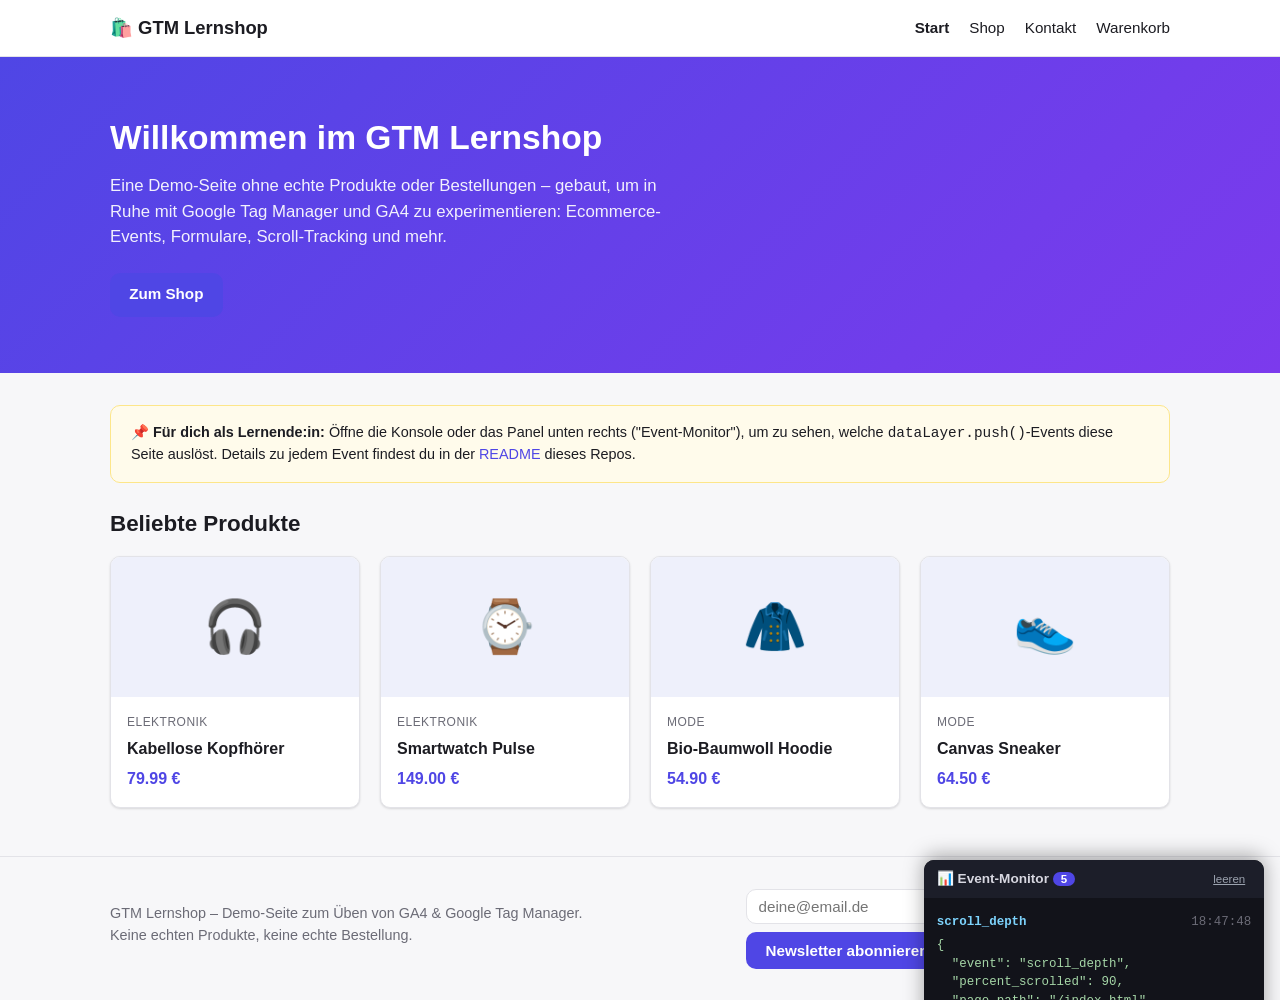
<file: index.html>
<!DOCTYPE html>
<html lang="de">
<head>
<meta charset="UTF-8">
<meta name="viewport" content="width=device-width, initial-scale=1.0">
<title>GTM Lernshop – Startseite</title>
<meta name="description" content="Demo-Onlineshop zum Üben von Google Tag Manager und GA4.">
<!-- Google tag (gtag.js) -->
<script async src="https://www.googletagmanager.com/gtag/js?id=G-CCVJFG1BSR"></script>
<script>
  window.dataLayer = window.dataLayer || [];
  function gtag(){dataLayer.push(arguments);}
  gtag('js', new Date());

  gtag('config', 'G-CCVJFG1BSR');
</script>

<!-- Google Tag Manager -->
<script>(function(w,d,s,l,i){w[l]=w[l]||[];w[l].push({'gtm.start':
new Date().getTime(),event:'gtm.js'});var f=d.getElementsByTagName(s)[0],
j=d.createElement(s),dl=l!='dataLayer'?'&l='+l:'';j.async=true;j.src=
'https://www.googletagmanager.com/gtm.js?id='+i+dl;f.parentNode.insertBefore(j,f);
})(window,document,'script','dataLayer','GTM-TKRJS2MG');</script>
<!-- End Google Tag Manager -->
<link rel="stylesheet" href="assets/css/style.css">
</head>
<body>
<!-- Google Tag Manager (noscript) -->
<noscript><iframe src="https://www.googletagmanager.com/ns.html?id=GTM-TKRJS2MG"
height="0" width="0" style="display:none;visibility:hidden"></iframe></noscript>
<!-- End Google Tag Manager (noscript) -->

<header class="site-header">
  <nav class="nav">
    <a class="nav-logo" href="index.html">🛍️ GTM Lernshop</a>
    <ul class="nav-links">
      <li><a href="index.html"><strong>Start</strong></a></li>
      <li><a href="produkte.html">Shop</a></li>
      <li><a href="kontakt.html">Kontakt</a></li>
      <li><a href="warenkorb.html">Warenkorb <span id="cart-count" class="cart-badge" style="display:none">0</span></a></li>
    </ul>
  </nav>
</header>

<section class="hero">
  <div class="container">
    <h1>Willkommen im GTM Lernshop</h1>
    <p>Eine Demo-Seite ohne echte Produkte oder Bestellungen – gebaut, um in Ruhe mit Google Tag Manager und GA4 zu experimentieren: Ecommerce-Events, Formulare, Scroll-Tracking und mehr.</p>
    <a href="produkte.html" class="btn btn-primary">Zum Shop</a>
  </div>
</section>

<div class="container">

  <div class="notice">
    📌 <strong>Für dich als Lernende:in:</strong> Öffne die Konsole oder das Panel unten rechts ("Event-Monitor"), um zu sehen, welche <code>dataLayer.push()</code>-Events diese Seite auslöst. Details zu jedem Event findest du in der <a href="README.md">README</a> dieses Repos.
  </div>

  <section>
    <h2 class="section-title">Beliebte Produkte</h2>
    <div class="product-grid" id="featured-products"></div>
  </section>

</div>

<footer class="site-footer">
  <div class="container">
    <div>
      <p>GTM Lernshop – Demo-Seite zum Üben von GA4 &amp; Google Tag Manager.<br>Keine echten Produkte, keine echte Bestellung.</p>
    </div>
    <div>
      <form id="newsletter-form" class="newsletter-form" novalidate>
        <input type="email" id="newsletter-email" placeholder="deine@email.de" required>
        <button type="submit" class="btn btn-primary">Newsletter abonnieren</button>
      </form>
    </div>
  </div>
</footer>

<script src="assets/js/products.js"></script>
<script src="assets/js/cart.js"></script>
<script src="assets/js/analytics.js"></script>
<script>
  // Zufällig 4 Produkte als "Beliebte Produkte" zeigen + view_item_list feuern
  const featured = PRODUCTS.slice(0, 4);
  document.getElementById("featured-products").innerHTML = featured.map(p => `
    <div class="product-card">
      <div class="product-thumb">${p.icon}</div>
      <div class="product-card-body">
        <span class="product-category">${p.category}</span>
        <span class="product-name"><a href="produkt.html?id=${p.id}">${p.name}</a></span>
        <span class="product-price">${p.price.toFixed(2)} €</span>
      </div>
    </div>
  `).join("");

  document.addEventListener("DOMContentLoaded", () => {
    trackEvent({
      event: "view_item_list",
      item_list_name: "Beliebte Produkte – Startseite",
      ecommerce: {
        items: featured.map(p => toGa4Item(p))
      }
    });
  });
</script>
</body>
</html>
</file>
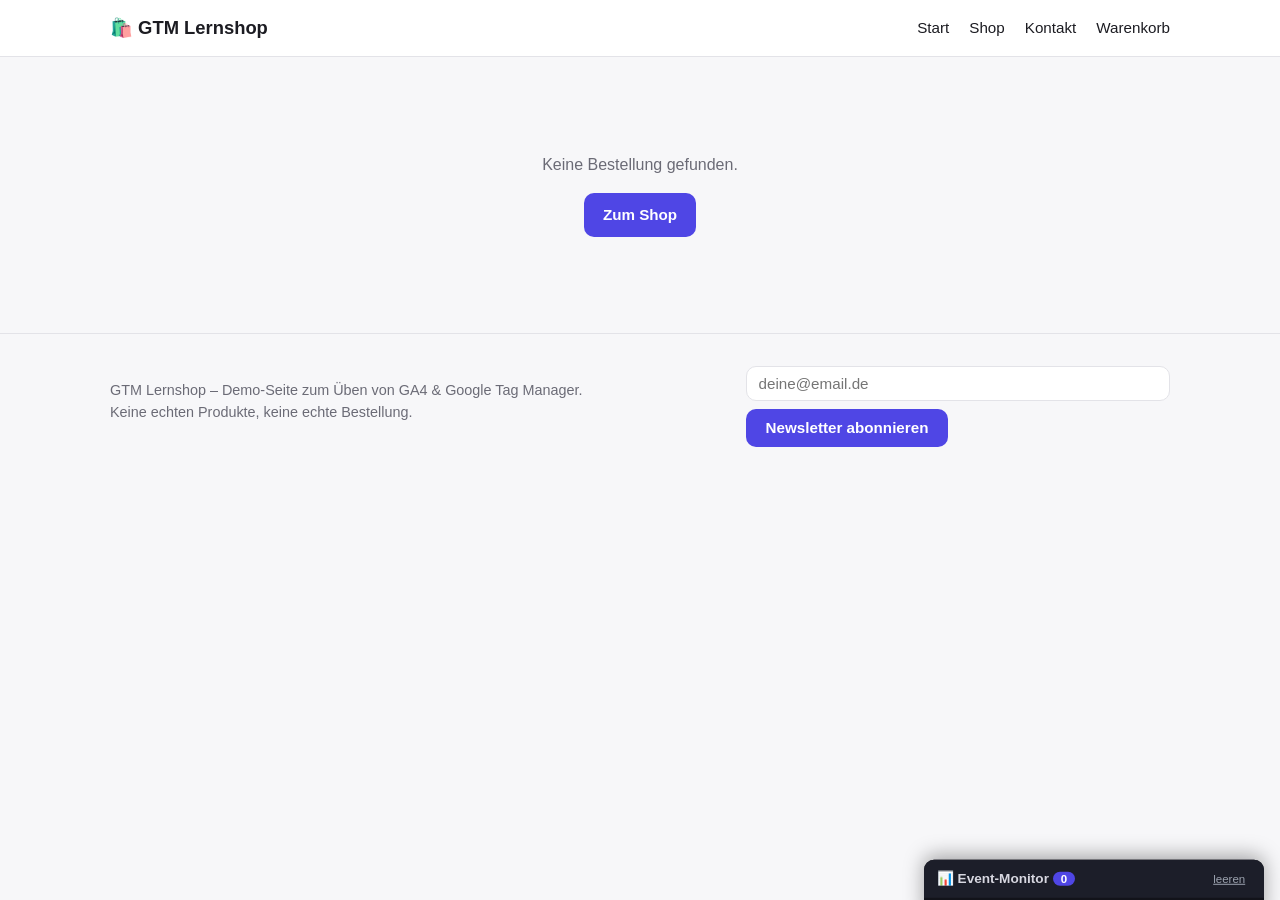
<file: bestellbestaetigung.html>
<!DOCTYPE html>
<html lang="de">
<head>
<meta charset="UTF-8">
<meta name="viewport" content="width=device-width, initial-scale=1.0">
<title>Bestellbestätigung – GTM Lernshop</title>
<!-- Google tag (gtag.js) -->
<script async src="https://www.googletagmanager.com/gtag/js?id=G-CCVJFG1BSR"></script>
<script>
  window.dataLayer = window.dataLayer || [];
  function gtag(){dataLayer.push(arguments);}
  gtag('js', new Date());

  gtag('config', 'G-CCVJFG1BSR');
</script>

<!-- Google Tag Manager -->
<script>(function(w,d,s,l,i){w[l]=w[l]||[];w[l].push({'gtm.start':
new Date().getTime(),event:'gtm.js'});var f=d.getElementsByTagName(s)[0],
j=d.createElement(s),dl=l!='dataLayer'?'&l='+l:'';j.async=true;j.src=
'https://www.googletagmanager.com/gtm.js?id='+i+dl;f.parentNode.insertBefore(j,f);
})(window,document,'script','dataLayer','GTM-TKRJS2MG');</script>
<!-- End Google Tag Manager -->
<link rel="stylesheet" href="assets/css/style.css">
</head>
<body>
<!-- Google Tag Manager (noscript) -->
<noscript><iframe src="https://www.googletagmanager.com/ns.html?id=GTM-TKRJS2MG"
height="0" width="0" style="display:none;visibility:hidden"></iframe></noscript>
<!-- End Google Tag Manager (noscript) -->

<header class="site-header">
  <nav class="nav">
    <a class="nav-logo" href="index.html">🛍️ GTM Lernshop</a>
    <ul class="nav-links">
      <li><a href="index.html">Start</a></li>
      <li><a href="produkte.html">Shop</a></li>
      <li><a href="kontakt.html">Kontakt</a></li>
      <li><a href="warenkorb.html">Warenkorb <span id="cart-count" class="cart-badge" style="display:none">0</span></a></li>
    </ul>
  </nav>
</header>

<div class="container" style="margin-top:2rem; max-width:600px;">
  <div id="confirmation-content"></div>
</div>

<footer class="site-footer">
  <div class="container">
    <div>
      <p>GTM Lernshop – Demo-Seite zum Üben von GA4 &amp; Google Tag Manager.<br>Keine echten Produkte, keine echte Bestellung.</p>
    </div>
    <div>
      <form id="newsletter-form" class="newsletter-form" novalidate>
        <input type="email" id="newsletter-email" placeholder="deine@email.de" required>
        <button type="submit" class="btn btn-primary">Newsletter abonnieren</button>
      </form>
    </div>
  </div>
</footer>

<script src="assets/js/products.js"></script>
<script src="assets/js/cart.js"></script>
<script src="assets/js/analytics.js"></script>
<script>
  const content = document.getElementById("confirmation-content");
  const orderRaw = sessionStorage.getItem("gtm_demo_last_order");

  if (!orderRaw) {
    content.innerHTML = `
      <div class="empty-state">
        <p>Keine Bestellung gefunden.</p>
        <a href="produkte.html" class="btn btn-primary">Zum Shop</a>
      </div>`;
  } else {
    const order = JSON.parse(orderRaw);

    content.innerHTML = `
      <div class="confirmation-box">
        <div class="confirmation-icon">✅</div>
        <h1>Danke für deine Demo-Bestellung!</h1>
        <p>Bestellnummer: <strong>${order.transaction_id}</strong></p>
        <p>Gesamtbetrag: <strong>${order.value.toFixed(2)} €</strong></p>
        <p style="color:var(--color-muted); font-size:0.9rem;">Dies ist keine echte Bestellung – es wurde nichts verschickt oder bezahlt.</p>
        <a href="produkte.html" class="btn btn-secondary">Weiter einkaufen</a>
      </div>
    `;

    // Dedupe-Schutz: Das purchase-Event darf pro Bestellung nur EINMAL feuern,
    // auch wenn diese Seite neu geladen wird (z.B. per F5). Ein typischer
    // Stolperstein bei echten GA4-Ecommerce-Implementierungen.
    const firedKey = "gtm_demo_purchase_fired_" + order.transaction_id;
    if (!sessionStorage.getItem(firedKey)) {
      document.addEventListener("DOMContentLoaded", () => {
        trackEcommerceEvent("purchase", {
          transaction_id: order.transaction_id,
          currency: order.currency,
          value: order.value,
          tax: order.tax,
          shipping: order.shipping,
          items: order.items
        });
        sessionStorage.setItem(firedKey, "true");
        clearCart();
      });
    }
  }
</script>
</body>
</html>
</file>
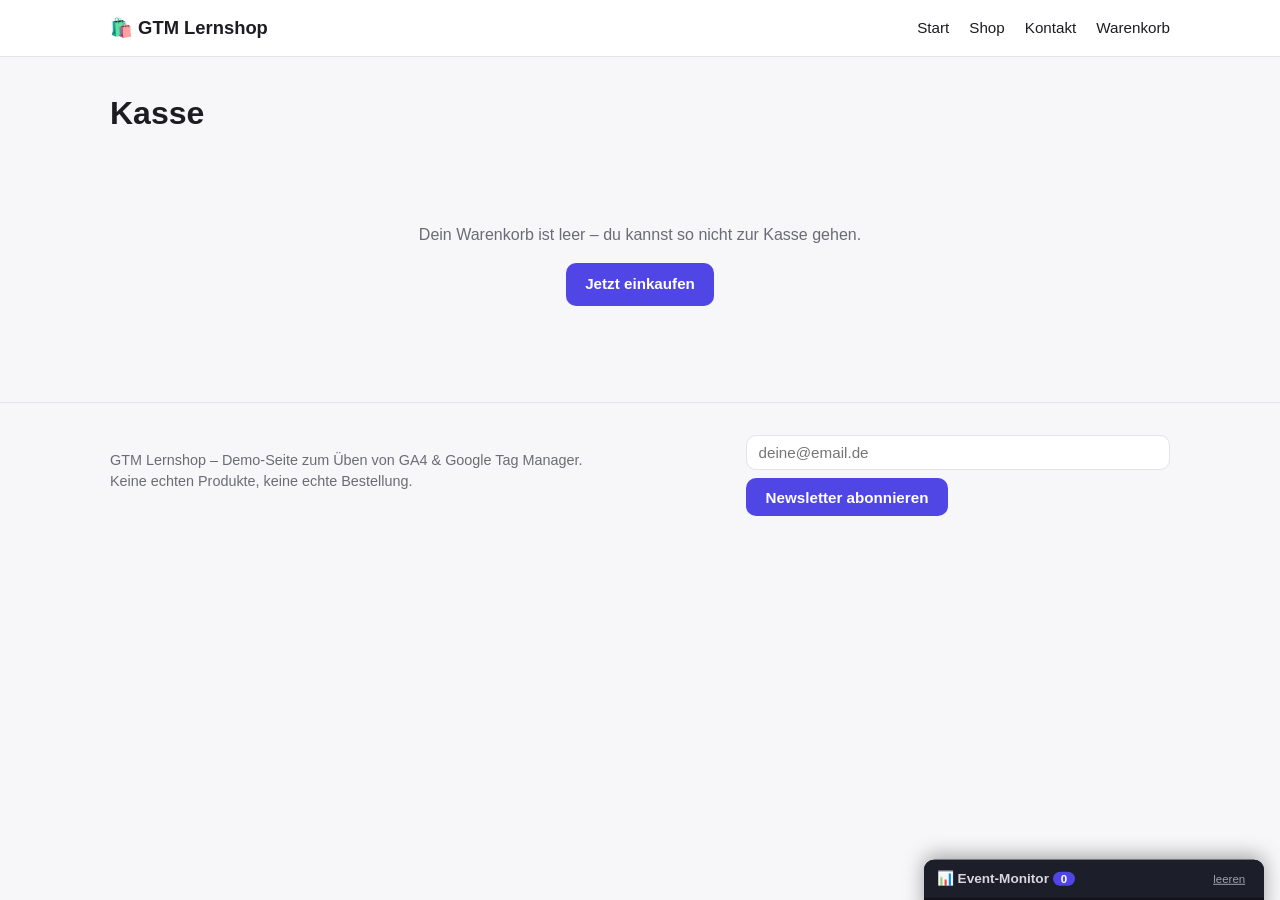
<file: kasse.html>
<!DOCTYPE html>
<html lang="de">
<head>
<meta charset="UTF-8">
<meta name="viewport" content="width=device-width, initial-scale=1.0">
<title>Kasse – GTM Lernshop</title>
<!-- Google tag (gtag.js) -->
<script async src="https://www.googletagmanager.com/gtag/js?id=G-CCVJFG1BSR"></script>
<script>
  window.dataLayer = window.dataLayer || [];
  function gtag(){dataLayer.push(arguments);}
  gtag('js', new Date());

  gtag('config', 'G-CCVJFG1BSR');
</script>

<!-- Google Tag Manager -->
<script>(function(w,d,s,l,i){w[l]=w[l]||[];w[l].push({'gtm.start':
new Date().getTime(),event:'gtm.js'});var f=d.getElementsByTagName(s)[0],
j=d.createElement(s),dl=l!='dataLayer'?'&l='+l:'';j.async=true;j.src=
'https://www.googletagmanager.com/gtm.js?id='+i+dl;f.parentNode.insertBefore(j,f);
})(window,document,'script','dataLayer','GTM-TKRJS2MG');</script>
<!-- End Google Tag Manager -->
<link rel="stylesheet" href="assets/css/style.css">
</head>
<body>
<!-- Google Tag Manager (noscript) -->
<noscript><iframe src="https://www.googletagmanager.com/ns.html?id=GTM-TKRJS2MG"
height="0" width="0" style="display:none;visibility:hidden"></iframe></noscript>
<!-- End Google Tag Manager (noscript) -->

<header class="site-header">
  <nav class="nav">
    <a class="nav-logo" href="index.html">🛍️ GTM Lernshop</a>
    <ul class="nav-links">
      <li><a href="index.html">Start</a></li>
      <li><a href="produkte.html">Shop</a></li>
      <li><a href="kontakt.html">Kontakt</a></li>
      <li><a href="warenkorb.html">Warenkorb <span id="cart-count" class="cart-badge" style="display:none">0</span></a></li>
    </ul>
  </nav>
</header>

<div class="container" style="margin-top:2rem;">
  <h1 class="section-title">Kasse</h1>
  <div id="checkout-content"></div>
</div>

<footer class="site-footer">
  <div class="container">
    <div>
      <p>GTM Lernshop – Demo-Seite zum Üben von GA4 &amp; Google Tag Manager.<br>Keine echten Produkte, keine echte Bestellung.</p>
    </div>
    <div>
      <form id="newsletter-form" class="newsletter-form" novalidate>
        <input type="email" id="newsletter-email" placeholder="deine@email.de" required>
        <button type="submit" class="btn btn-primary">Newsletter abonnieren</button>
      </form>
    </div>
  </div>
</footer>

<script src="assets/js/products.js"></script>
<script src="assets/js/cart.js"></script>
<script src="assets/js/analytics.js"></script>
<script>
  const content = document.getElementById("checkout-content");
  const items = getCartWithProductData();

  const SHIPPING_COSTS = { standard: 4.90, express: 9.90 };
  const TAX_RATE = 0.19;

  if (items.length === 0) {
    content.innerHTML = `
      <div class="empty-state">
        <p>Dein Warenkorb ist leer – du kannst so nicht zur Kasse gehen.</p>
        <a href="produkte.html" class="btn btn-primary">Jetzt einkaufen</a>
      </div>`;
  } else {
    content.innerHTML = `
      <div class="checkout-grid">
        <form id="checkout-form" novalidate>
          <div class="form-group">
            <label for="full-name">Name</label>
            <input type="text" id="full-name" required>
          </div>
          <div class="form-group">
            <label for="email">E-Mail</label>
            <input type="email" id="email" required>
          </div>
          <div class="form-group">
            <label for="address">Adresse</label>
            <input type="text" id="address" required>
          </div>

          <fieldset>
            <legend>Versandart</legend>
            <label class="radio-option"><input type="radio" name="shipping" value="standard" checked> Standard (2-4 Tage) – 4,90 €</label>
            <label class="radio-option"><input type="radio" name="shipping" value="express"> Express (1 Tag) – 9,90 €</label>
          </fieldset>

          <fieldset>
            <legend>Zahlungsart</legend>
            <label class="radio-option"><input type="radio" name="payment" value="Kreditkarte" checked> Kreditkarte</label>
            <label class="radio-option"><input type="radio" name="payment" value="PayPal"> PayPal</label>
            <label class="radio-option"><input type="radio" name="payment" value="Rechnung"> Rechnung</label>
          </fieldset>

          <button type="submit" class="btn btn-primary btn-block">Kostenpflichtig bestellen (Demo)</button>
        </form>

        <div class="cart-summary" id="checkout-summary" style="margin-left:0;"></div>
      </div>
    `;

    function renderSummary() {
      const shipping = SHIPPING_COSTS[document.querySelector('input[name="shipping"]:checked').value];
      const subtotal = getCartTotal();
      const tax = subtotal * TAX_RATE;
      const total = subtotal + shipping;

      document.getElementById("checkout-summary").innerHTML = `
        <div class="cart-summary-row"><span>Zwischensumme</span><span>${subtotal.toFixed(2)} €</span></div>
        <div class="cart-summary-row"><span>Versand</span><span>${shipping.toFixed(2)} €</span></div>
        <div class="cart-summary-row"><span>enthaltene MwSt. (19%)</span><span>${tax.toFixed(2)} €</span></div>
        <div class="cart-summary-row cart-summary-total"><span>Gesamt</span><span>${total.toFixed(2)} €</span></div>
      `;
      return { shipping, subtotal, tax, total };
    }

    renderSummary();

    document.querySelectorAll('input[name="shipping"]').forEach(radio => {
      radio.addEventListener("change", () => {
        const { subtotal } = renderSummary();
        trackEcommerceEvent("add_shipping_info", {
          currency: CURRENCY,
          value: subtotal,
          shipping_tier: radio.value,
          items: items.map(i => toGa4Item(i, i.quantity))
        });
      });
    });

    document.querySelectorAll('input[name="payment"]').forEach(radio => {
      radio.addEventListener("change", () => {
        const { subtotal } = renderSummary();
        trackEcommerceEvent("add_payment_info", {
          currency: CURRENCY,
          value: subtotal,
          payment_type: radio.value,
          items: items.map(i => toGa4Item(i, i.quantity))
        });
      });
    });

    document.getElementById("checkout-form").addEventListener("submit", (e) => {
      e.preventDefault();
      const { shipping, subtotal, tax, total } = renderSummary();
      const order = {
        transaction_id: "DEMO-" + Date.now(),
        currency: CURRENCY,
        value: total,
        tax: tax,
        shipping: shipping,
        payment_type: document.querySelector('input[name="payment"]:checked').value,
        shipping_tier: document.querySelector('input[name="shipping"]:checked').value,
        items: items.map(i => toGa4Item(i, i.quantity))
      };
      sessionStorage.setItem("gtm_demo_last_order", JSON.stringify(order));
      window.location.href = "bestellbestaetigung.html";
    });

    document.addEventListener("DOMContentLoaded", () => {
      const { subtotal } = renderSummary();
      trackEcommerceEvent("begin_checkout", {
        currency: CURRENCY,
        value: subtotal,
        items: items.map(i => toGa4Item(i, i.quantity))
      });
    });
  }
</script>
</body>
</html>
</file>
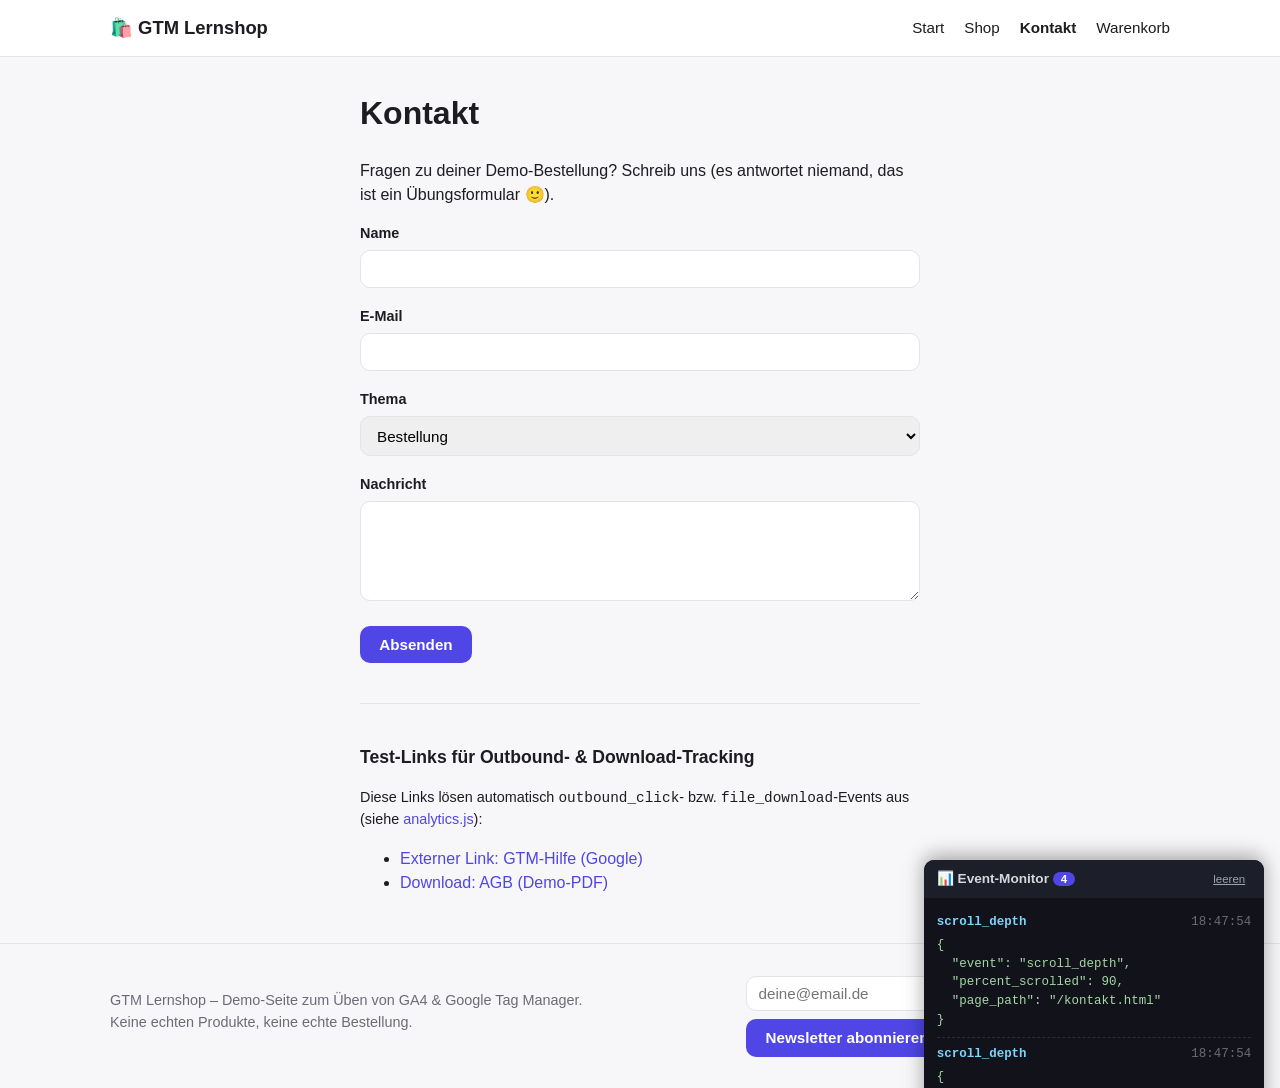
<file: kontakt.html>
<!DOCTYPE html>
<html lang="de">
<head>
<meta charset="UTF-8">
<meta name="viewport" content="width=device-width, initial-scale=1.0">
<title>Kontakt – GTM Lernshop</title>
<!-- Google tag (gtag.js) -->
<script async src="https://www.googletagmanager.com/gtag/js?id=G-CCVJFG1BSR"></script>
<script>
  window.dataLayer = window.dataLayer || [];
  function gtag(){dataLayer.push(arguments);}
  gtag('js', new Date());

  gtag('config', 'G-CCVJFG1BSR');
</script>

<!-- Google Tag Manager -->
<script>(function(w,d,s,l,i){w[l]=w[l]||[];w[l].push({'gtm.start':
new Date().getTime(),event:'gtm.js'});var f=d.getElementsByTagName(s)[0],
j=d.createElement(s),dl=l!='dataLayer'?'&l='+l:'';j.async=true;j.src=
'https://www.googletagmanager.com/gtm.js?id='+i+dl;f.parentNode.insertBefore(j,f);
})(window,document,'script','dataLayer','GTM-TKRJS2MG');</script>
<!-- End Google Tag Manager -->
<link rel="stylesheet" href="assets/css/style.css">
</head>
<body>
<!-- Google Tag Manager (noscript) -->
<noscript><iframe src="https://www.googletagmanager.com/ns.html?id=GTM-TKRJS2MG"
height="0" width="0" style="display:none;visibility:hidden"></iframe></noscript>
<!-- End Google Tag Manager (noscript) -->

<header class="site-header">
  <nav class="nav">
    <a class="nav-logo" href="index.html">🛍️ GTM Lernshop</a>
    <ul class="nav-links">
      <li><a href="index.html">Start</a></li>
      <li><a href="produkte.html">Shop</a></li>
      <li><a href="kontakt.html"><strong>Kontakt</strong></a></li>
      <li><a href="warenkorb.html">Warenkorb <span id="cart-count" class="cart-badge" style="display:none">0</span></a></li>
    </ul>
  </nav>
</header>

<div class="container" style="margin-top:2rem; max-width:600px;">
  <h1 class="section-title">Kontakt</h1>
  <p>Fragen zu deiner Demo-Bestellung? Schreib uns (es antwortet niemand, das ist ein Übungsformular 🙂).</p>

  <form id="contact-form" novalidate>
    <div class="form-group">
      <label for="name">Name</label>
      <input type="text" id="name" required>
    </div>
    <div class="form-group">
      <label for="email">E-Mail</label>
      <input type="email" id="email" required>
    </div>
    <div class="form-group">
      <label for="topic">Thema</label>
      <select id="topic">
        <option value="Bestellung">Bestellung</option>
        <option value="Rückgabe">Rückgabe</option>
        <option value="Sonstiges">Sonstiges</option>
      </select>
    </div>
    <div class="form-group">
      <label for="message">Nachricht</label>
      <textarea id="message" required></textarea>
    </div>
    <button type="submit" class="btn btn-primary">Absenden</button>
  </form>

  <hr style="margin:2.5rem 0; border:none; border-top:1px solid var(--color-border);">

  <h2 class="section-title" style="font-size:1.1rem;">Test-Links für Outbound- & Download-Tracking</h2>
  <p style="font-size:0.9rem;">
    Diese Links lösen automatisch <code>outbound_click</code>- bzw. <code>file_download</code>-Events aus (siehe <a href="assets/js/analytics.js">analytics.js</a>):
  </p>
  <ul>
    <li><a href="https://support.google.com/tagmanager" target="_blank" rel="noopener">Externer Link: GTM-Hilfe (Google)</a></li>
    <li><a href="assets/files/agb-demo.pdf">Download: AGB (Demo-PDF)</a></li>
  </ul>
</div>

<footer class="site-footer">
  <div class="container">
    <div>
      <p>GTM Lernshop – Demo-Seite zum Üben von GA4 &amp; Google Tag Manager.<br>Keine echten Produkte, keine echte Bestellung.</p>
    </div>
    <div>
      <form id="newsletter-form" class="newsletter-form" novalidate>
        <input type="email" id="newsletter-email" placeholder="deine@email.de" required>
        <button type="submit" class="btn btn-primary">Newsletter abonnieren</button>
      </form>
    </div>
  </div>
</footer>

<script src="assets/js/products.js"></script>
<script src="assets/js/cart.js"></script>
<script src="assets/js/analytics.js"></script>
<script>
  document.getElementById("contact-form").addEventListener("submit", (e) => {
    e.preventDefault();
    trackEvent({
      event: "generate_lead",
      form_name: "contact",
      lead_type: document.getElementById("topic").value
    });
    trackEvent({ event: "form_submit", form_name: "contact" });
    showToast("Danke für deine Nachricht (Demo) – es wurde nichts verschickt.");
    e.target.reset();
  });
</script>
</body>
</html>
</file>
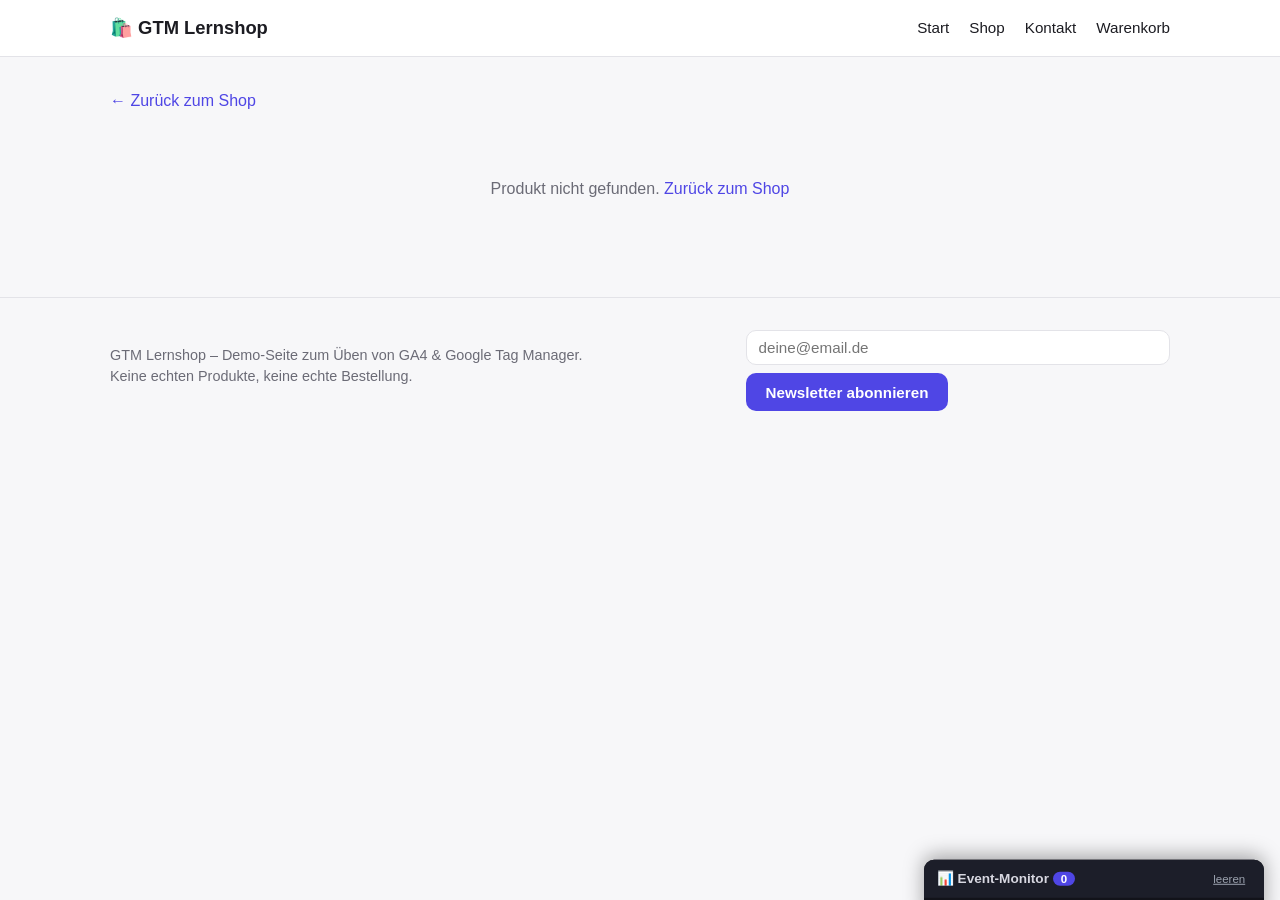
<file: produkt.html>
<!DOCTYPE html>
<html lang="de">
<head>
<meta charset="UTF-8">
<meta name="viewport" content="width=device-width, initial-scale=1.0">
<title>Produkt – GTM Lernshop</title>
<!-- Google tag (gtag.js) -->
<script async src="https://www.googletagmanager.com/gtag/js?id=G-CCVJFG1BSR"></script>
<script>
  window.dataLayer = window.dataLayer || [];
  function gtag(){dataLayer.push(arguments);}
  gtag('js', new Date());

  gtag('config', 'G-CCVJFG1BSR');
</script>

<!-- Google Tag Manager -->
<script>(function(w,d,s,l,i){w[l]=w[l]||[];w[l].push({'gtm.start':
new Date().getTime(),event:'gtm.js'});var f=d.getElementsByTagName(s)[0],
j=d.createElement(s),dl=l!='dataLayer'?'&l='+l:'';j.async=true;j.src=
'https://www.googletagmanager.com/gtm.js?id='+i+dl;f.parentNode.insertBefore(j,f);
})(window,document,'script','dataLayer','GTM-TKRJS2MG');</script>
<!-- End Google Tag Manager -->
<link rel="stylesheet" href="assets/css/style.css">
</head>
<body>
<!-- Google Tag Manager (noscript) -->
<noscript><iframe src="https://www.googletagmanager.com/ns.html?id=GTM-TKRJS2MG"
height="0" width="0" style="display:none;visibility:hidden"></iframe></noscript>
<!-- End Google Tag Manager (noscript) -->

<header class="site-header">
  <nav class="nav">
    <a class="nav-logo" href="index.html">🛍️ GTM Lernshop</a>
    <ul class="nav-links">
      <li><a href="index.html">Start</a></li>
      <li><a href="produkte.html">Shop</a></li>
      <li><a href="kontakt.html">Kontakt</a></li>
      <li><a href="warenkorb.html">Warenkorb <span id="cart-count" class="cart-badge" style="display:none">0</span></a></li>
    </ul>
  </nav>
</header>

<div class="container" style="margin-top:2rem;">
  <p><a href="produkte.html">← Zurück zum Shop</a></p>
  <div id="product-container"></div>
  <p id="not-found" class="empty-state" style="display:none;">Produkt nicht gefunden. <a href="produkte.html">Zurück zum Shop</a></p>
</div>

<footer class="site-footer">
  <div class="container">
    <div>
      <p>GTM Lernshop – Demo-Seite zum Üben von GA4 &amp; Google Tag Manager.<br>Keine echten Produkte, keine echte Bestellung.</p>
    </div>
    <div>
      <form id="newsletter-form" class="newsletter-form" novalidate>
        <input type="email" id="newsletter-email" placeholder="deine@email.de" required>
        <button type="submit" class="btn btn-primary">Newsletter abonnieren</button>
      </form>
    </div>
  </div>
</footer>

<script src="assets/js/products.js"></script>
<script src="assets/js/cart.js"></script>
<script src="assets/js/analytics.js"></script>
<script>
  const params = new URLSearchParams(location.search);
  const product = getProductById(params.get("id"));
  const container = document.getElementById("product-container");

  if (!product) {
    document.getElementById("not-found").style.display = "block";
  } else {
    document.title = product.name + " – GTM Lernshop";
    container.innerHTML = `
      <div class="product-detail">
        <div class="product-detail-image">${product.icon}</div>
        <div>
          <span class="product-category">${product.category}</span>
          <h1>${product.name}</h1>
          <p class="price-tag">${product.price.toFixed(2)} €</p>
          <p>${product.description}</p>
          <div class="qty-control">
            <button type="button" id="qty-minus">−</button>
            <input type="text" id="qty-value" value="1" readonly>
            <button type="button" id="qty-plus">+</button>
          </div>
          <button class="btn btn-primary btn-block" id="add-to-cart-btn">In den Warenkorb</button>
        </div>
      </div>
    `;

    let quantity = 1;
    const qtyValue = document.getElementById("qty-value");
    document.getElementById("qty-minus").addEventListener("click", () => {
      quantity = Math.max(1, quantity - 1);
      qtyValue.value = quantity;
    });
    document.getElementById("qty-plus").addEventListener("click", () => {
      quantity += 1;
      qtyValue.value = quantity;
    });

    document.getElementById("add-to-cart-btn").addEventListener("click", () => {
      addToCart(product.id, quantity);
      trackEcommerceEvent("add_to_cart", {
        currency: CURRENCY,
        value: product.price * quantity,
        items: [toGa4Item(product, quantity)]
      });
      showToast(`${product.name} (${quantity}x) wurde in den Warenkorb gelegt.`);
    });

    document.addEventListener("DOMContentLoaded", () => {
      trackEcommerceEvent("view_item", {
        currency: CURRENCY,
        value: product.price,
        items: [toGa4Item(product)]
      });
    });
  }
</script>
</body>
</html>
</file>
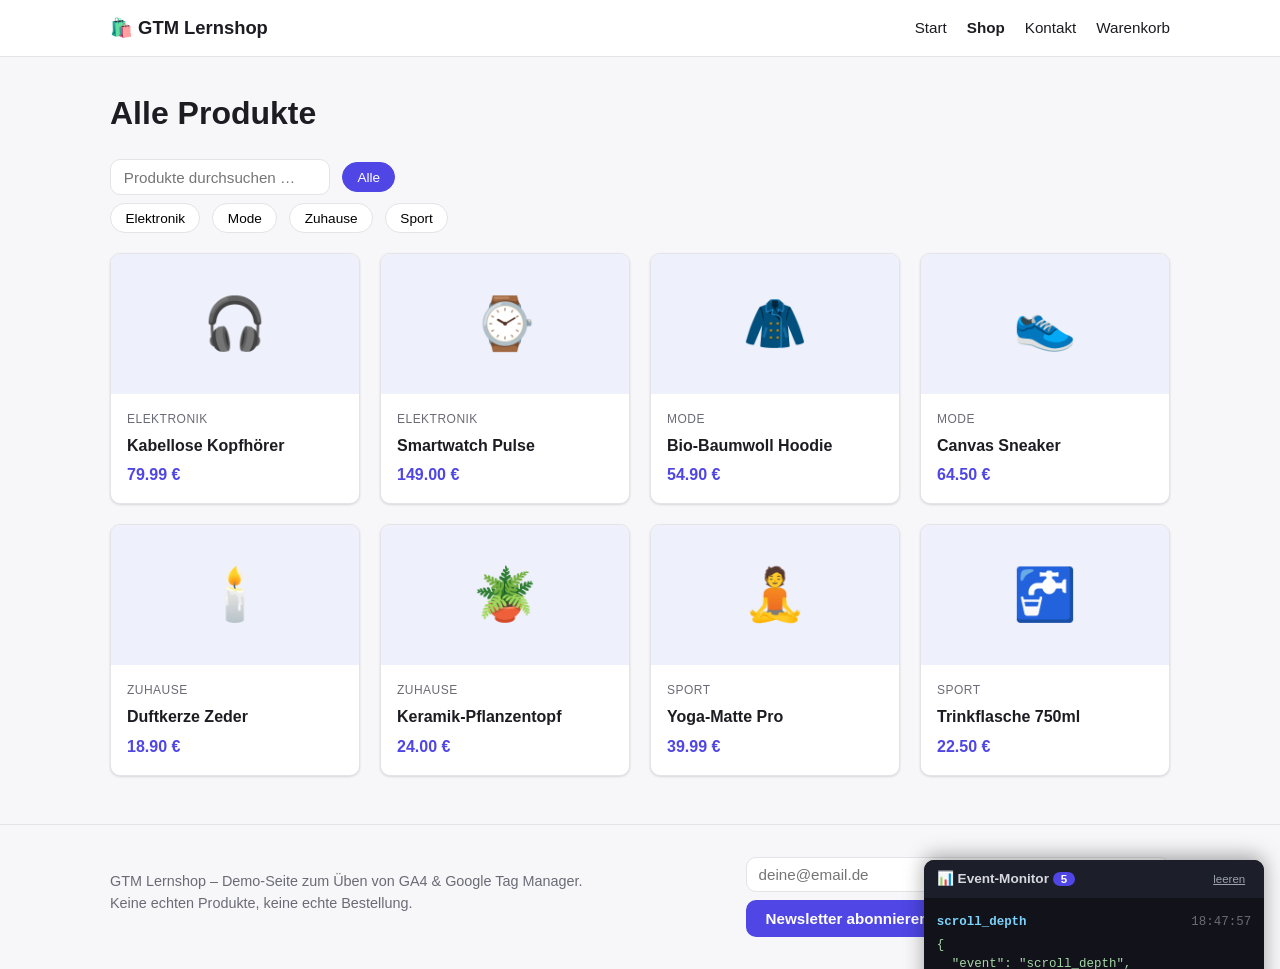
<file: produkte.html>
<!DOCTYPE html>
<html lang="de">
<head>
<meta charset="UTF-8">
<meta name="viewport" content="width=device-width, initial-scale=1.0">
<title>Shop – GTM Lernshop</title>
<meta name="description" content="Produktübersicht der Demo-Seite zum Üben von GA4 und Google Tag Manager.">
<!-- Google tag (gtag.js) -->
<script async src="https://www.googletagmanager.com/gtag/js?id=G-CCVJFG1BSR"></script>
<script>
  window.dataLayer = window.dataLayer || [];
  function gtag(){dataLayer.push(arguments);}
  gtag('js', new Date());

  gtag('config', 'G-CCVJFG1BSR');
</script>

<!-- Google Tag Manager -->
<script>(function(w,d,s,l,i){w[l]=w[l]||[];w[l].push({'gtm.start':
new Date().getTime(),event:'gtm.js'});var f=d.getElementsByTagName(s)[0],
j=d.createElement(s),dl=l!='dataLayer'?'&l='+l:'';j.async=true;j.src=
'https://www.googletagmanager.com/gtm.js?id='+i+dl;f.parentNode.insertBefore(j,f);
})(window,document,'script','dataLayer','GTM-TKRJS2MG');</script>
<!-- End Google Tag Manager -->
<link rel="stylesheet" href="assets/css/style.css">
</head>
<body>
<!-- Google Tag Manager (noscript) -->
<noscript><iframe src="https://www.googletagmanager.com/ns.html?id=GTM-TKRJS2MG"
height="0" width="0" style="display:none;visibility:hidden"></iframe></noscript>
<!-- End Google Tag Manager (noscript) -->

<header class="site-header">
  <nav class="nav">
    <a class="nav-logo" href="index.html">🛍️ GTM Lernshop</a>
    <ul class="nav-links">
      <li><a href="index.html">Start</a></li>
      <li><a href="produkte.html"><strong>Shop</strong></a></li>
      <li><a href="kontakt.html">Kontakt</a></li>
      <li><a href="warenkorb.html">Warenkorb <span id="cart-count" class="cart-badge" style="display:none">0</span></a></li>
    </ul>
  </nav>
</header>

<div class="container" style="margin-top:2rem;">
  <h1 class="section-title">Alle Produkte</h1>

  <div class="toolbar">
    <input type="search" id="search-input" placeholder="Produkte durchsuchen …">
    <button class="chip active" data-category="Alle">Alle</button>
  </div>
  <div class="toolbar" id="category-chips" style="margin-top:-0.75rem;"></div>

  <div class="product-grid" id="product-grid"></div>
  <p id="no-results" class="empty-state" style="display:none;">Keine Produkte gefunden.</p>
</div>

<footer class="site-footer">
  <div class="container">
    <div>
      <p>GTM Lernshop – Demo-Seite zum Üben von GA4 &amp; Google Tag Manager.<br>Keine echten Produkte, keine echte Bestellung.</p>
    </div>
    <div>
      <form id="newsletter-form" class="newsletter-form" novalidate>
        <input type="email" id="newsletter-email" placeholder="deine@email.de" required>
        <button type="submit" class="btn btn-primary">Newsletter abonnieren</button>
      </form>
    </div>
  </div>
</footer>

<script src="assets/js/products.js"></script>
<script src="assets/js/cart.js"></script>
<script src="assets/js/analytics.js"></script>
<script>
  const grid = document.getElementById("product-grid");
  const noResults = document.getElementById("no-results");
  let activeCategory = "Alle";
  let searchTimer = null;

  function renderProducts(list, listName) {
    grid.innerHTML = list.map(p => `
      <div class="product-card">
        <a href="produkt.html?id=${p.id}" class="js-select-item" data-id="${p.id}" data-list="${listName}">
          <div class="product-thumb">${p.icon}</div>
        </a>
        <div class="product-card-body">
          <span class="product-category">${p.category}</span>
          <span class="product-name"><a href="produkt.html?id=${p.id}" class="js-select-item" data-id="${p.id}" data-list="${listName}">${p.name}</a></span>
          <span class="product-price">${p.price.toFixed(2)} €</span>
        </div>
      </div>
    `).join("");
    noResults.style.display = list.length === 0 ? "block" : "none";

    document.querySelectorAll(".js-select-item").forEach(el => {
      el.addEventListener("click", () => {
        const product = getProductById(el.dataset.id);
        trackEvent({
          event: "select_item",
          item_list_name: el.dataset.list,
          ecommerce: { items: [toGa4Item(product)] }
        });
      });
    });
  }

  function applyFilters(fireEvent) {
    const term = document.getElementById("search-input").value.trim().toLowerCase();
    let list = PRODUCTS;
    if (activeCategory !== "Alle") list = list.filter(p => p.category === activeCategory);
    if (term) list = list.filter(p => p.name.toLowerCase().includes(term));

    const listName = term ? "Suchergebnisse" : activeCategory;
    renderProducts(list, listName);

    if (fireEvent === "search" && term) {
      trackEvent({ event: "search", search_term: term });
    } else if (fireEvent === "filter") {
      trackEvent({
        event: "view_item_list",
        item_list_name: listName,
        ecommerce: { items: list.map(p => toGa4Item(p)) }
      });
    }
  }

  // Kategorie-Chips aufbauen
  const chipsContainer = document.getElementById("category-chips");
  getCategories().forEach(cat => {
    const chip = document.createElement("button");
    chip.className = "chip";
    chip.textContent = cat;
    chip.dataset.category = cat;
    chipsContainer.appendChild(chip);
  });

  document.querySelectorAll(".chip").forEach(chip => {
    chip.addEventListener("click", () => {
      document.querySelectorAll(".chip").forEach(c => c.classList.remove("active"));
      chip.classList.add("active");
      activeCategory = chip.dataset.category;
      applyFilters("filter");
    });
  });

  document.getElementById("search-input").addEventListener("input", () => {
    clearTimeout(searchTimer);
    searchTimer = setTimeout(() => applyFilters("search"), 600);
  });

  // Initiale Ansicht: alle Produkte + view_item_list
  renderProducts(PRODUCTS, "Alle Produkte");
  document.addEventListener("DOMContentLoaded", () => {
    trackEvent({
      event: "view_item_list",
      item_list_name: "Alle Produkte",
      ecommerce: { items: PRODUCTS.map(p => toGa4Item(p)) }
    });
  });
</script>
</body>
</html>
</file>
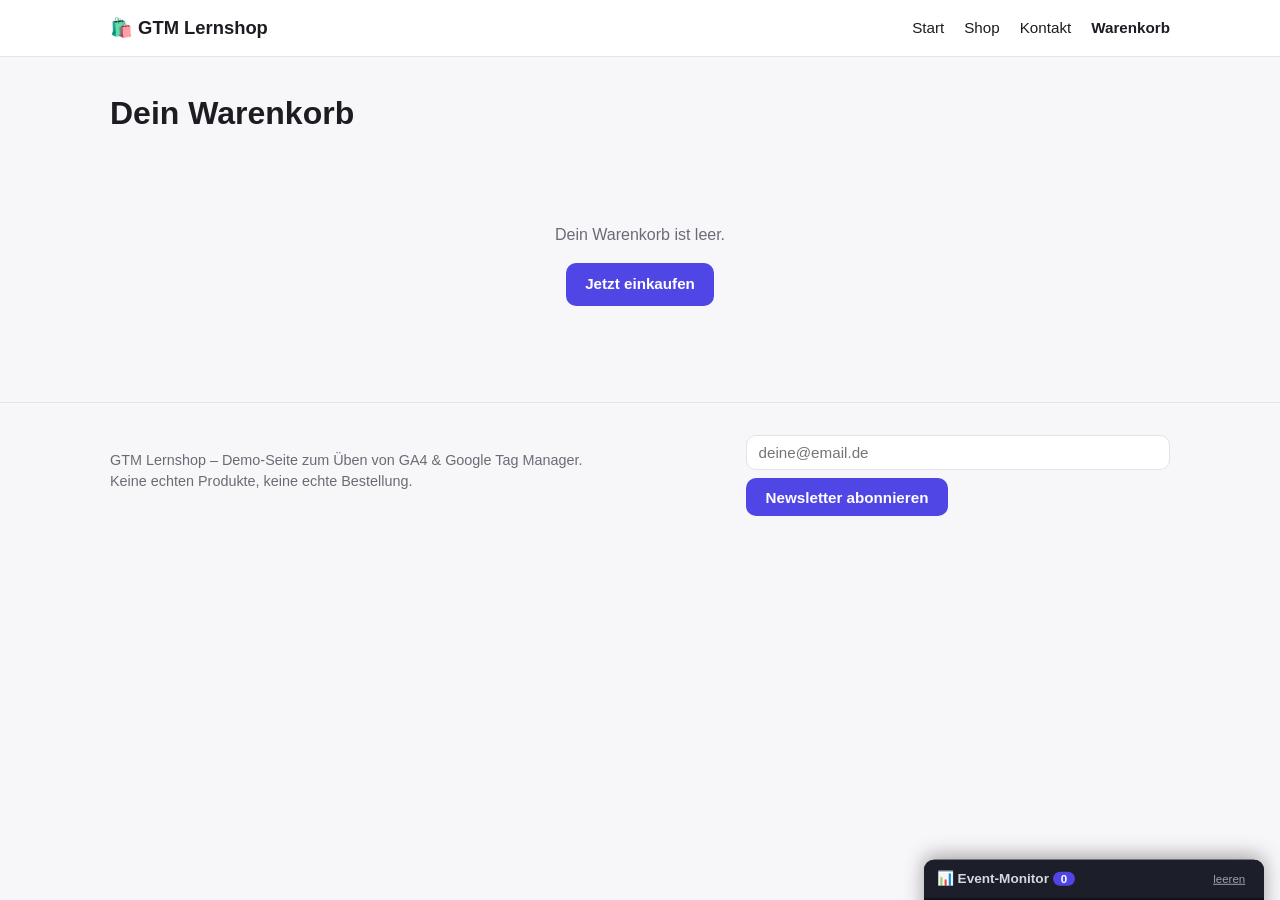
<file: warenkorb.html>
<!DOCTYPE html>
<html lang="de">
<head>
<meta charset="UTF-8">
<meta name="viewport" content="width=device-width, initial-scale=1.0">
<title>Warenkorb – GTM Lernshop</title>
<!-- Google tag (gtag.js) -->
<script async src="https://www.googletagmanager.com/gtag/js?id=G-CCVJFG1BSR"></script>
<script>
  window.dataLayer = window.dataLayer || [];
  function gtag(){dataLayer.push(arguments);}
  gtag('js', new Date());

  gtag('config', 'G-CCVJFG1BSR');
</script>

<!-- Google Tag Manager -->
<script>(function(w,d,s,l,i){w[l]=w[l]||[];w[l].push({'gtm.start':
new Date().getTime(),event:'gtm.js'});var f=d.getElementsByTagName(s)[0],
j=d.createElement(s),dl=l!='dataLayer'?'&l='+l:'';j.async=true;j.src=
'https://www.googletagmanager.com/gtm.js?id='+i+dl;f.parentNode.insertBefore(j,f);
})(window,document,'script','dataLayer','GTM-TKRJS2MG');</script>
<!-- End Google Tag Manager -->
<link rel="stylesheet" href="assets/css/style.css">
</head>
<body>
<!-- Google Tag Manager (noscript) -->
<noscript><iframe src="https://www.googletagmanager.com/ns.html?id=GTM-TKRJS2MG"
height="0" width="0" style="display:none;visibility:hidden"></iframe></noscript>
<!-- End Google Tag Manager (noscript) -->

<header class="site-header">
  <nav class="nav">
    <a class="nav-logo" href="index.html">🛍️ GTM Lernshop</a>
    <ul class="nav-links">
      <li><a href="index.html">Start</a></li>
      <li><a href="produkte.html">Shop</a></li>
      <li><a href="kontakt.html">Kontakt</a></li>
      <li><a href="warenkorb.html"><strong>Warenkorb</strong> <span id="cart-count" class="cart-badge" style="display:none">0</span></a></li>
    </ul>
  </nav>
</header>

<div class="container" style="margin-top:2rem;">
  <h1 class="section-title">Dein Warenkorb</h1>
  <div id="cart-content"></div>
</div>

<footer class="site-footer">
  <div class="container">
    <div>
      <p>GTM Lernshop – Demo-Seite zum Üben von GA4 &amp; Google Tag Manager.<br>Keine echten Produkte, keine echte Bestellung.</p>
    </div>
    <div>
      <form id="newsletter-form" class="newsletter-form" novalidate>
        <input type="email" id="newsletter-email" placeholder="deine@email.de" required>
        <button type="submit" class="btn btn-primary">Newsletter abonnieren</button>
      </form>
    </div>
  </div>
</footer>

<script src="assets/js/products.js"></script>
<script src="assets/js/cart.js"></script>
<script src="assets/js/analytics.js"></script>
<script>
  const cartContent = document.getElementById("cart-content");

  function renderCart() {
    const items = getCartWithProductData();

    if (items.length === 0) {
      cartContent.innerHTML = `
        <div class="empty-state">
          <p>Dein Warenkorb ist leer.</p>
          <a href="produkte.html" class="btn btn-primary">Jetzt einkaufen</a>
        </div>`;
      return;
    }

    const rows = items.map(item => `
      <tr data-id="${item.id}">
        <td class="cart-row-thumb">${item.icon}</td>
        <td>${item.name}<br><span class="product-category">${item.category}</span></td>
        <td>${item.price.toFixed(2)} €</td>
        <td>
          <div class="qty-control">
            <button type="button" class="js-qty-minus" data-id="${item.id}">−</button>
            <input type="text" value="${item.quantity}" readonly style="width:2.5rem;">
            <button type="button" class="js-qty-plus" data-id="${item.id}">+</button>
          </div>
        </td>
        <td>${(item.price * item.quantity).toFixed(2)} €</td>
        <td><button type="button" class="btn btn-danger js-remove" data-id="${item.id}">Entfernen</button></td>
      </tr>
    `).join("");

    const total = getCartTotal();

    cartContent.innerHTML = `
      <table class="cart-table">
        <thead>
          <tr><th></th><th>Produkt</th><th>Preis</th><th>Menge</th><th>Summe</th><th></th></tr>
        </thead>
        <tbody>${rows}</tbody>
      </table>
      <div class="cart-summary">
        <div class="cart-summary-row cart-summary-total"><span>Gesamt</span><span>${total.toFixed(2)} €</span></div>
        <a href="kasse.html" class="btn btn-primary btn-block" style="margin-top:1rem;">Zur Kasse</a>
      </div>
    `;

    document.querySelectorAll(".js-remove").forEach(btn => {
      btn.addEventListener("click", () => {
        const product = getProductById(btn.dataset.id);
        const cartItem = getCartWithProductData().find(i => i.id === product.id);
        trackEcommerceEvent("remove_from_cart", {
          currency: CURRENCY,
          value: product.price * cartItem.quantity,
          items: [toGa4Item(product, cartItem.quantity)]
        });
        removeFromCart(product.id);
        renderCart();
      });
    });

    document.querySelectorAll(".js-qty-plus").forEach(btn => {
      btn.addEventListener("click", () => {
        const product = getProductById(btn.dataset.id);
        const cartItem = getCartWithProductData().find(i => i.id === product.id);
        setQuantity(product.id, cartItem.quantity + 1);
        trackEcommerceEvent("add_to_cart", {
          currency: CURRENCY,
          value: product.price,
          items: [toGa4Item(product, 1)]
        });
        renderCart();
      });
    });

    document.querySelectorAll(".js-qty-minus").forEach(btn => {
      btn.addEventListener("click", () => {
        const product = getProductById(btn.dataset.id);
        const cartItem = getCartWithProductData().find(i => i.id === product.id);
        if (cartItem.quantity <= 1) return;
        setQuantity(product.id, cartItem.quantity - 1);
        trackEcommerceEvent("remove_from_cart", {
          currency: CURRENCY,
          value: product.price,
          items: [toGa4Item(product, 1)]
        });
        renderCart();
      });
    });
  }

  renderCart();

  document.addEventListener("DOMContentLoaded", () => {
    const items = getCartWithProductData();
    if (items.length > 0) {
      trackEcommerceEvent("view_cart", {
        currency: CURRENCY,
        value: getCartTotal(),
        items: items.map(i => toGa4Item(i, i.quantity))
      });
    }
  });
</script>
</body>
</html>
</file>
<file: assets/css/style.css>
/* ===== GTM/GA4 Lernshop – Stylesheet ===== */
:root {
  --color-bg: #f7f7f9;
  --color-surface: #ffffff;
  --color-text: #1c1c22;
  --color-muted: #6b6b76;
  --color-border: #e3e3e8;
  --color-primary: #4f46e5;
  --color-primary-dark: #3f36c4;
  --color-accent: #16a34a;
  --color-danger: #dc2626;
  --radius: 10px;
  --shadow: 0 1px 3px rgba(0, 0, 0, 0.08), 0 1px 2px rgba(0, 0, 0, 0.06);
  --max-width: 1100px;
}

* { box-sizing: border-box; }

body {
  margin: 0;
  font-family: -apple-system, BlinkMacSystemFont, "Segoe UI", Roboto, Helvetica, Arial, sans-serif;
  background: var(--color-bg);
  color: var(--color-text);
  line-height: 1.5;
}

a { color: var(--color-primary); text-decoration: none; }
a:hover { text-decoration: underline; }

img, svg { max-width: 100%; display: block; }

.container {
  max-width: var(--max-width);
  margin: 0 auto;
  padding: 0 1.25rem;
}

/* ---- Header ---- */
.site-header {
  background: var(--color-surface);
  border-bottom: 1px solid var(--color-border);
  position: sticky;
  top: 0;
  z-index: 20;
}

.nav {
  display: flex;
  align-items: center;
  justify-content: space-between;
  padding: 0.9rem 1.25rem;
  max-width: var(--max-width);
  margin: 0 auto;
  gap: 1rem;
  flex-wrap: wrap;
}

.nav-logo {
  font-weight: 700;
  font-size: 1.15rem;
  color: var(--color-text);
  display: flex;
  align-items: center;
  gap: 0.4rem;
}
.nav-logo:hover { text-decoration: none; }

.nav-links {
  display: flex;
  align-items: center;
  gap: 1.25rem;
  list-style: none;
  margin: 0;
  padding: 0;
  font-size: 0.95rem;
}

.nav-links a {
  color: var(--color-text);
  font-weight: 500;
}

.cart-badge {
  display: inline-flex;
  align-items: center;
  justify-content: center;
  min-width: 1.3rem;
  height: 1.3rem;
  padding: 0 0.3rem;
  background: var(--color-primary);
  color: #fff;
  border-radius: 999px;
  font-size: 0.75rem;
  font-weight: 700;
  margin-left: 0.3rem;
}

/* ---- Buttons ---- */
.btn {
  display: inline-flex;
  align-items: center;
  justify-content: center;
  gap: 0.4rem;
  border: none;
  border-radius: var(--radius);
  padding: 0.65rem 1.2rem;
  font-size: 0.95rem;
  font-weight: 600;
  cursor: pointer;
  transition: background 0.15s ease, transform 0.05s ease;
}
.btn:active { transform: translateY(1px); }
.btn-primary { background: var(--color-primary); color: #fff; }
.btn-primary:hover { background: var(--color-primary-dark); text-decoration: none; }
.btn-secondary { background: var(--color-surface); color: var(--color-text); border: 1px solid var(--color-border); }
.btn-secondary:hover { background: #f0f0f3; text-decoration: none; }
.btn-danger { background: transparent; color: var(--color-danger); border: 1px solid transparent; }
.btn-danger:hover { background: #fef2f2; text-decoration: none; }
.btn-block { width: 100%; }
.btn:disabled { opacity: 0.5; cursor: not-allowed; }

/* ---- Hero ---- */
.hero {
  background: linear-gradient(135deg, #4f46e5, #7c3aed);
  color: #fff;
  padding: 3.5rem 0;
  margin-bottom: 2rem;
}
.hero h1 { font-size: 2.1rem; margin: 0 0 0.6rem; }
.hero p { font-size: 1.05rem; opacity: 0.92; max-width: 560px; margin: 0 0 1.5rem; }

section { margin-bottom: 2.5rem; }
h2.section-title { font-size: 1.4rem; margin-bottom: 1rem; }

/* ---- Product grid ---- */
.product-grid {
  display: grid;
  grid-template-columns: repeat(auto-fill, minmax(220px, 1fr));
  gap: 1.25rem;
}

.product-card {
  background: var(--color-surface);
  border: 1px solid var(--color-border);
  border-radius: var(--radius);
  overflow: hidden;
  display: flex;
  flex-direction: column;
  box-shadow: var(--shadow);
  transition: transform 0.12s ease, box-shadow 0.12s ease;
}
.product-card:hover { transform: translateY(-3px); box-shadow: 0 6px 16px rgba(0,0,0,0.1); }

.product-thumb {
  height: 140px;
  display: flex;
  align-items: center;
  justify-content: center;
  font-size: 3.2rem;
  background: #eef0fb;
}

.product-card-body { padding: 1rem; display: flex; flex-direction: column; gap: 0.35rem; flex: 1; }
.product-category { font-size: 0.75rem; text-transform: uppercase; letter-spacing: 0.04em; color: var(--color-muted); }
.product-name { font-weight: 600; font-size: 1rem; }
.product-name a { color: var(--color-text); }
.product-price { font-weight: 700; color: var(--color-primary); margin-top: auto; }

.product-card-footer { padding: 0 1rem 1rem; }

/* ---- Filters / search ---- */
.toolbar {
  display: flex;
  gap: 0.75rem;
  flex-wrap: wrap;
  align-items: center;
  margin-bottom: 1.25rem;
}
.toolbar input[type="search"] {
  padding: 0.55rem 0.8rem;
  border: 1px solid var(--color-border);
  border-radius: var(--radius);
  font-size: 0.95rem;
  min-width: 220px;
}
.chip {
  border: 1px solid var(--color-border);
  background: var(--color-surface);
  border-radius: 999px;
  padding: 0.4rem 0.9rem;
  font-size: 0.85rem;
  cursor: pointer;
}
.chip.active { background: var(--color-primary); color: #fff; border-color: var(--color-primary); }

/* ---- Product detail ---- */
.product-detail {
  display: grid;
  grid-template-columns: 1fr 1fr;
  gap: 2.5rem;
  align-items: start;
}
@media (max-width: 700px) {
  .product-detail { grid-template-columns: 1fr; }
}
.product-detail-image {
  background: #eef0fb;
  border-radius: var(--radius);
  height: 320px;
  display: flex;
  align-items: center;
  justify-content: center;
  font-size: 7rem;
}
.qty-control { display: flex; align-items: center; gap: 0.6rem; margin: 1rem 0; }
.qty-control button {
  width: 2.1rem; height: 2.1rem; border-radius: 6px; border: 1px solid var(--color-border);
  background: #fff; font-size: 1.1rem; cursor: pointer;
}
.qty-control input { width: 3rem; text-align: center; padding: 0.4rem; border: 1px solid var(--color-border); border-radius: 6px; }

.price-tag { font-size: 1.6rem; font-weight: 700; color: var(--color-primary); margin: 0.4rem 0; }

/* ---- Cart ---- */
.cart-table { width: 100%; border-collapse: collapse; }
.cart-table th, .cart-table td { text-align: left; padding: 0.75rem 0.5rem; border-bottom: 1px solid var(--color-border); }
.cart-row-thumb { font-size: 1.8rem; width: 3rem; }
.cart-summary {
  background: var(--color-surface);
  border: 1px solid var(--color-border);
  border-radius: var(--radius);
  padding: 1.25rem;
  max-width: 320px;
  margin-left: auto;
}
.cart-summary-row { display: flex; justify-content: space-between; margin-bottom: 0.5rem; font-size: 0.95rem; }
.cart-summary-total { font-weight: 700; font-size: 1.1rem; border-top: 1px solid var(--color-border); padding-top: 0.6rem; }
.empty-state { text-align: center; padding: 3rem 1rem; color: var(--color-muted); }

/* ---- Forms ---- */
.form-group { margin-bottom: 1.1rem; }
label { display: block; font-weight: 600; margin-bottom: 0.35rem; font-size: 0.9rem; }
input[type="text"], input[type="email"], input[type="tel"], textarea, select {
  width: 100%;
  padding: 0.6rem 0.75rem;
  border: 1px solid var(--color-border);
  border-radius: var(--radius);
  font-size: 0.95rem;
  font-family: inherit;
}
textarea { resize: vertical; min-height: 100px; }
fieldset { border: 1px solid var(--color-border); border-radius: var(--radius); padding: 1rem; margin-bottom: 1.1rem; }
legend { font-weight: 600; padding: 0 0.4rem; }
.radio-option { display: flex; align-items: center; gap: 0.5rem; margin-bottom: 0.5rem; }

.checkout-grid { display: grid; grid-template-columns: 1.3fr 1fr; gap: 2rem; align-items: start; }
@media (max-width: 800px) { .checkout-grid { grid-template-columns: 1fr; } }

/* ---- Confirmation ---- */
.confirmation-box {
  background: var(--color-surface);
  border: 1px solid var(--color-border);
  border-radius: var(--radius);
  padding: 2rem;
  text-align: center;
}
.confirmation-icon { font-size: 3rem; margin-bottom: 0.5rem; }

/* ---- Footer ---- */
.site-footer {
  border-top: 1px solid var(--color-border);
  margin-top: 3rem;
  padding: 2rem 0;
  color: var(--color-muted);
  font-size: 0.9rem;
}
.site-footer .container { display: flex; justify-content: space-between; flex-wrap: wrap; gap: 1rem; }
.newsletter-form { display: flex; gap: 0.5rem; flex-wrap: wrap; }
.newsletter-form input { padding: 0.5rem 0.7rem; border: 1px solid var(--color-border); border-radius: var(--radius); }

.toast {
  position: fixed;
  bottom: 1.25rem;
  left: 50%;
  transform: translateX(-50%) translateY(120%);
  background: var(--color-text);
  color: #fff;
  padding: 0.7rem 1.1rem;
  border-radius: var(--radius);
  font-size: 0.9rem;
  transition: transform 0.25s ease;
  z-index: 100;
}
.toast.show { transform: translateX(-50%) translateY(0); }

/* ---- Event monitor panel ---- */
#event-monitor {
  position: fixed;
  bottom: 0;
  right: 1rem;
  width: 340px;
  max-height: 60vh;
  background: #12131a;
  color: #d7d7e0;
  border-radius: 10px 10px 0 0;
  font-family: "SFMono-Regular", Consolas, "Liberation Mono", Menlo, monospace;
  font-size: 0.78rem;
  z-index: 999;
  box-shadow: 0 -4px 20px rgba(0,0,0,0.35);
  display: flex;
  flex-direction: column;
  transform: translateY(calc(100% - 40px));
  transition: transform 0.2s ease;
}
#event-monitor.open { transform: translateY(0); }
#event-monitor-header {
  display: flex;
  align-items: center;
  justify-content: space-between;
  padding: 0.55rem 0.8rem;
  cursor: pointer;
  background: #1c1e29;
  border-radius: 10px 10px 0 0;
  font-family: -apple-system, BlinkMacSystemFont, "Segoe UI", Roboto, sans-serif;
  font-weight: 600;
  font-size: 0.85rem;
}
#event-monitor-count {
  background: var(--color-primary);
  color: #fff;
  border-radius: 999px;
  padding: 0.05rem 0.5rem;
  font-size: 0.72rem;
}
#event-monitor-list {
  overflow-y: auto;
  padding: 0.5rem 0.8rem 0.8rem;
  flex: 1;
}
.event-entry { border-bottom: 1px dashed #2c2e3d; padding: 0.45rem 0; }
.event-entry:last-child { border-bottom: none; }
.event-entry-name { color: #7dd3fc; font-weight: 700; }
.event-entry-time { color: #6b6b76; float: right; }
.event-entry pre { margin: 0.25rem 0 0; white-space: pre-wrap; word-break: break-word; color: #a5d6a7; }
#event-monitor-clear {
  background: none;
  border: none;
  color: #9ca3af;
  cursor: pointer;
  font-size: 0.72rem;
  text-decoration: underline;
}

.badge-info {
  display: inline-block;
  background: #eef0fb;
  color: var(--color-primary);
  border-radius: 999px;
  padding: 0.15rem 0.6rem;
  font-size: 0.75rem;
  font-weight: 600;
}

.notice {
  background: #fffbeb;
  border: 1px solid #fde68a;
  border-radius: var(--radius);
  padding: 1rem 1.25rem;
  font-size: 0.9rem;
  margin-bottom: 1.5rem;
}
</file>
